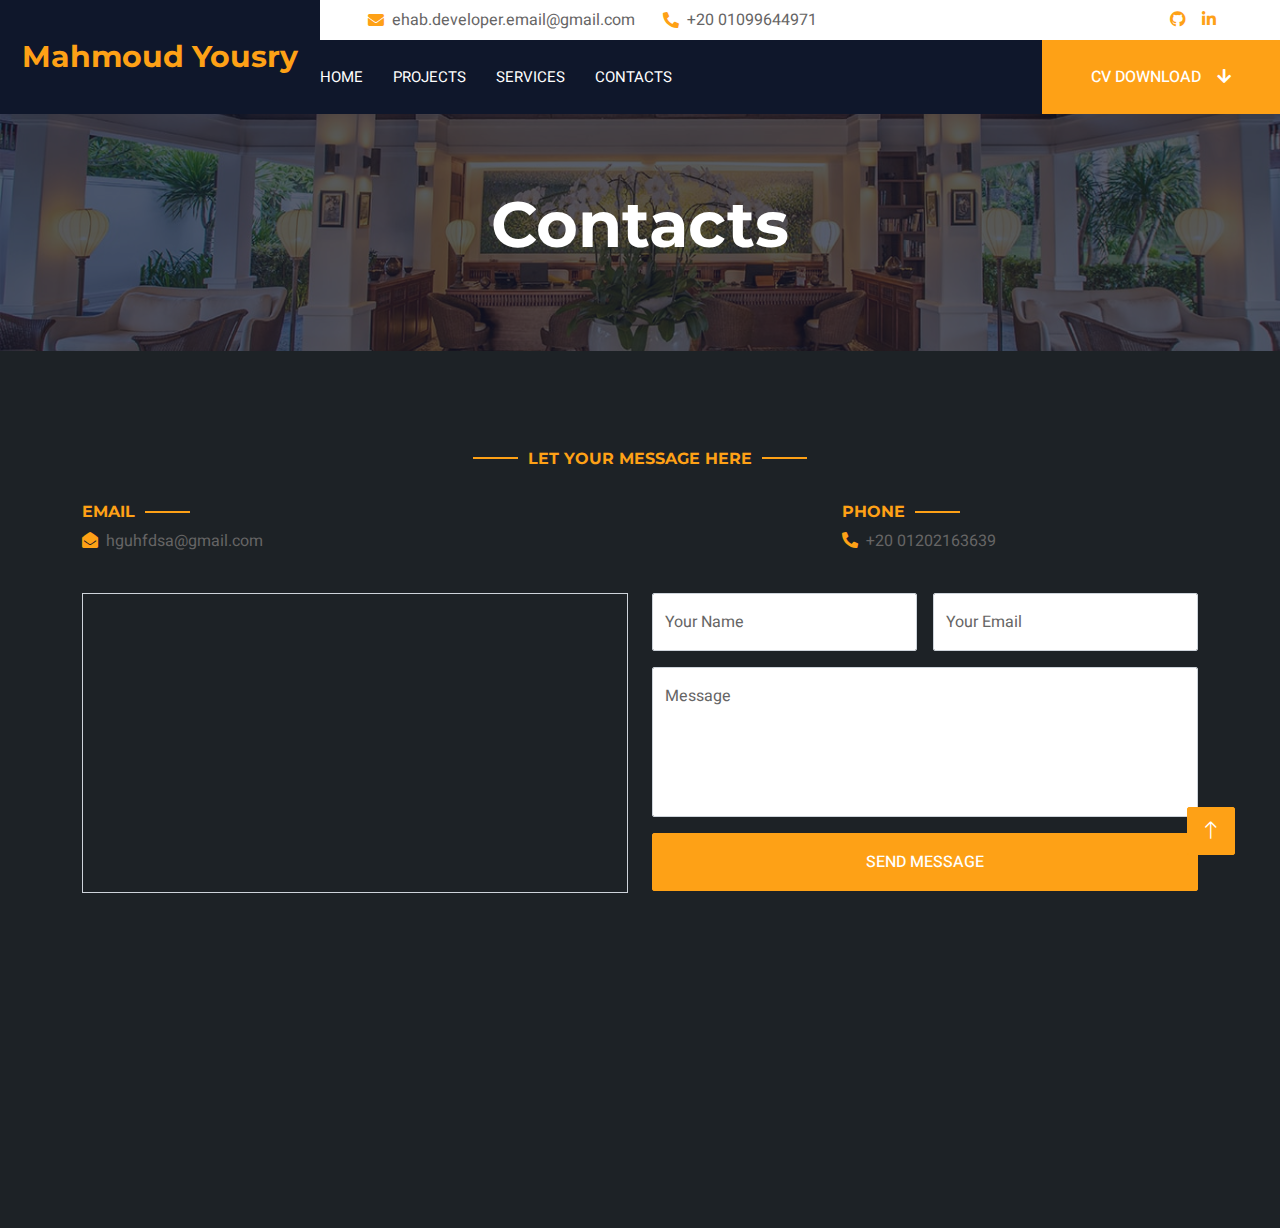
<file: contact.html>
<!DOCTYPE html>
<html lang="en">

<head>
    <meta charset="utf-8">
    <title>Mahmoud Yousry Portofolio</title>
    <meta content="width=device-width, initial-scale=1.0" name="viewport">
    <meta content="" name="keywords">
    <meta content="" name="description">

    <!-- Favicon -->
    <link href="img/favicon_io/favicon.ico" rel="icon">

    <!-- Google Web Fonts -->
    <link rel="preconnect" href="https://fonts.googleapis.com">
    <link rel="preconnect" href="https://fonts.gstatic.com" crossorigin>
    <link href="https://fonts.googleapis.com/css2?family=Heebo:wght@400;500;600;700&family=Montserrat:wght@400;500;600;700&display=swap" rel="stylesheet">  

    <!-- Icon Font Stylesheet -->
    <link href="https://cdnjs.cloudflare.com/ajax/libs/font-awesome/5.10.0/css/all.min.css" rel="stylesheet">
    <link href="https://cdn.jsdelivr.net/npm/bootstrap-icons@1.4.1/font/bootstrap-icons.css" rel="stylesheet">

    <!-- Libraries Stylesheet -->
    <link href="lib/animate/animate.min.css" rel="stylesheet">
    <link href="lib/owlcarousel/assets/owl.carousel.min.css" rel="stylesheet">
    <link href="lib/tempusdominus/css/tempusdominus-bootstrap-4.min.css" rel="stylesheet" />

    <!-- Customized Bootstrap Stylesheet -->
    <link href="css/bootstrap.min.css" rel="stylesheet">

    <!-- Template Stylesheet -->
    <link href="css/style.css" rel="stylesheet">
</head>

<body>
    <div class="header">
        <!-- Spinner Start -->
        <div id="spinner" class="show bg-white position-fixed translate-middle w-100 vh-100 top-50 start-50 d-flex align-items-center justify-content-center">
            <div class="spinner-border text-primary" style="width: 3rem; height: 3rem;" role="status">
                <span class="sr-only">Loading...</span>
            </div>
        </div>
        <!-- Spinner End -->

        <!-- Header Start -->
        <div class="container-fluid bg-dark px-0">
            <div class="row gx-0">
                <div class="col-lg-3 bg-dark d-none d-lg-block">
                    <a href="index.html" class="navbar-brand w-100 h-100 m-0 p-0 d-flex align-items-center justify-content-center">
                        <h1 class="m-0 text-primary owner-name">Mahmoud Yousry</h1>
                    </a>
                </div>
                <div class="col-lg-9">
                    <div class="row gx-0 bg-white d-none d-lg-flex">
                        <div class="mr-8 col-lg-7 px-5 text-start">
                            <div class="h-100 d-inline-flex align-items-center py-2 me-4">
                                <i class="fa fa-envelope text-primary me-2"></i>
                                <p class="mb-0">ehab.developer.email@gmail.com</p>
                            </div>
                            <div class="h-100 d-inline-flex align-items-center py-2">
                                <i class="fa fa-phone-alt text-primary me-2"></i>
                                <p class="mb-0">+20 01099644971</p>
                            </div>
                        </div>
                        <div class="col-lg-5 px-5 text-end">
                            <div class="d-inline-flex align-items-center py-2">
                                <a class="me-3" href="https://github.com/ehab-elshimi?tab=repositories"><i class="fab fa-github"></i></a>
                                <a class="me-3" href="https://www.linkedin.com/in/ehab-elshimi-b76b0a149/"><i class="fab fa-linkedin-in"></i></a>
                            </div>
                        </div>
                    </div>
                    <nav class="navbar navbar-expand-lg bg-dark navbar-dark p-3 p-lg-0">
                        <a href="index.html" class="navbar-brand d-block d-lg-none">
                            <h1 class="m-0 text-primary text-uppercase">Mahmoud Yousry</h1>
                        </a>
                        <button type="button" class="navbar-toggler" data-bs-toggle="collapse" data-bs-target="#navbarCollapse">
                            <span class="navbar-toggler-icon"></span>
                        </button>
                        <div class="collapse navbar-collapse justify-content-between" id="navbarCollapse">
                            <div class="navbar-nav mr-auto py-0">
                                <a href="index.html" class="nav-item nav-link">Home</a>
                                <a href="projects.html" class="nav-item nav-link">Projects</a>
                                <a href="service.html" class="nav-item nav-link">Services</a>
                                <a href="contact.html" class="nav-item nav-link">Contacts</a>      
                            </div>
                        </div>
                        <a href="https://drive.google.com/file/d/1kUbijeY5RmL0-HDS1YjpUKykaVgfrAlI/view?usp=share_link" class="btn btn-primary rounded-0 py-4 px-md-5 d-none d-lg-block">Cv Download<i class="fa fa-arrow-down ms-3"></i></a>
                    </nav>
                </div>
                    
            </div>
        </div>
    </div>
    <!-- Header End -->

    <!-- Page Header Start -->
    <div class="container-fluid page-header mb-5 p-0" style="background-image: url(img/carousel-1.jpg);">
        <div class="container-fluid page-header-inner py-5">
            <div class="container text-center pb-4 pt-4">
                <h1 class="display-3 text-white mb-3 animated slideInDown">Contacts</h1>                  
            </div>
        </div>
    </div>
    <!-- Page Header End -->

        <!-- Contact Start -->
        <div class="container-xxl py-5">
            <div class="container">
                <div class="text-center wow fadeInUp mb-4" data-wow-delay="0.1s">
                    <h6 class="section-title text-center text-primary text-uppercase">Let Your Message Here</h6>
                </div>
                <div class="row g-4">
                    <div class="col-12">
                        <div class="row gy-4">

                            <div class="col-md-4">
                                <h6 class="section-title text-start text-primary text-uppercase">Email</h6>
                                <p><i class="fa fa-envelope-open text-primary me-2"></i>hguhfdsa@gmail.com</p>
                            </div>
                            <div class="col-md-4">

                            </div>
                            <div class="col-md-4">
                                <h6 class="section-title text-start text-primary text-uppercase">Phone</h6>
                                <p><i class="fa fa-phone-alt text-primary me-2"></i>+20 01202163639</p>
                            </div>
                        </div>
                    </div>
                    <div class="col-md-6 wow fadeIn text-xs-center text-sm-center text-md-start" data-wow-delay="0.1s">
                        <iframe src="https://www.google.com/maps/embed?pb=!1m18!1m12!1m3!1d426.5188135732335!2d30.024383183381442!3d31.216559304157563!2m3!1f0!2f0!3f0!3m2!1i1024!2i768!4f13.1!3m3!1m2!1s0x14f5db0ba25381db%3A0x10f6d33c6ef0db9c!2z2KfZhNmF2LHYp9i62Yog2KfZhNmC2K_ZitmF2Yc!5e0!3m2!1sen!2seg!4v1680902164919!5m2!1sen!2seg" height="300" style="border:0;width:100%;max-width:100%;border: 1px solid #ced4da;" allowfullscreen="" loading="lazy" referrerpolicy="no-referrer-when-downgrade"></iframe>
                    </div>
                    <div class="col-md-6">
                        <div class="wow fadeInUp" data-wow-delay="0.2s">
                            <form>
                                <div class="row g-3">
                                    <div class="col-md-6">
                                        <div class="form-floating">
                                            <input type="text" class="form-control" id="name" placeholder="Your Name">
                                            <label for="name">Your Name</label>
                                        </div>
                                    </div>
                                    <div class="col-md-6">
                                        <div class="form-floating">
                                            <input type="email" class="form-control" id="email" placeholder="Your Email">
                                            <label for="email">Your Email</label>
                                        </div>
                                    </div>
                                    <!-- <div class="col-12">
                                        <div class="form-floating">
                                            <input type="text" class="form-control" id="subject" placeholder="Subject">
                                            <label for="subject">Subject</label>
                                        </div>
                                    </div> -->
                                    <div class="col-12">
                                        <div class="form-floating">
                                            <textarea class="form-control" placeholder="Leave a message here" id="message" style="height: 150px"></textarea>
                                            <label for="message">Message</label>
                                        </div>
                                    </div>
                                    <div class="col-12">
                                        <button class="btn btn-primary w-100 py-3" type="submit">Send Message</button>
                                    </div>
                                </div>
                            </form>
                        </div>
                    </div>
                </div>
            </div>
        </div>
        <!-- Contact End -->


        <!-- Footer Start -->
        <div class="container-fluid bg-dark text-light footer wow fadeIn mt-5" data-wow-delay="0.1s">
            <div class="container pb-5">
                <div class="row g-5">
                    <div class="col-md-6 col-lg-3">
                        <h6 class="section-title text-start text-primary text-uppercase mb-4">Contact</h6>
                        <p class="mb-2"><i class="fa fa-map-marker-alt me-3"></i>maraghy, Alexandria, Egypt</p>
                        <p class="mb-2"><i class="fa fa-phone-alt me-3"></i>+20 01202163639</p>
                        <p class="mb-2"><i class="fa fa-envelope me-3"></i>hguhfdsa@gmail.com</p>
                        <div class="d-flex pt-2">
                            <a class="btn btn-outline-light btn-social" href="https://github.com/MahmodYousry"><i class="fab fa-github"></i></a>
                            <a class="btn btn-outline-light btn-social" href="https://www.linkedin.com/in/mahmoudyousrypro/"><i class="fab fa-linkedin-in"></i></a>
                        </div>
                    </div>
                </div>
            </div>
        </div>
        <!-- Footer End -->


        <!-- Back to Top -->
        <a href="#" class="btn btn-lg btn-primary btn-lg-square back-to-top"><i class="bi bi-arrow-up"></i></a>
    </div>

    <!-- JavaScript Libraries -->
    <script src="https://code.jquery.com/jquery-3.4.1.min.js"></script>
    <script src="https://cdn.jsdelivr.net/npm/bootstrap@5.0.0/dist/js/bootstrap.bundle.min.js"></script>
    <script src="lib/wow/wow.min.js"></script>
    <script src="lib/easing/easing.min.js"></script>
    <script src="lib/waypoints/waypoints.min.js"></script>
    <script src="lib/counterup/counterup.min.js"></script>
    <script src="lib/owlcarousel/owl.carousel.min.js"></script>
    <script src="lib/tempusdominus/js/moment.min.js"></script>
    <script src="lib/tempusdominus/js/moment-timezone.min.js"></script>
    <script src="lib/tempusdominus/js/tempusdominus-bootstrap-4.min.js"></script>

    <!-- Template Javascript -->
    <script src="js/main.js"></script>
</body>

</html>
</file>
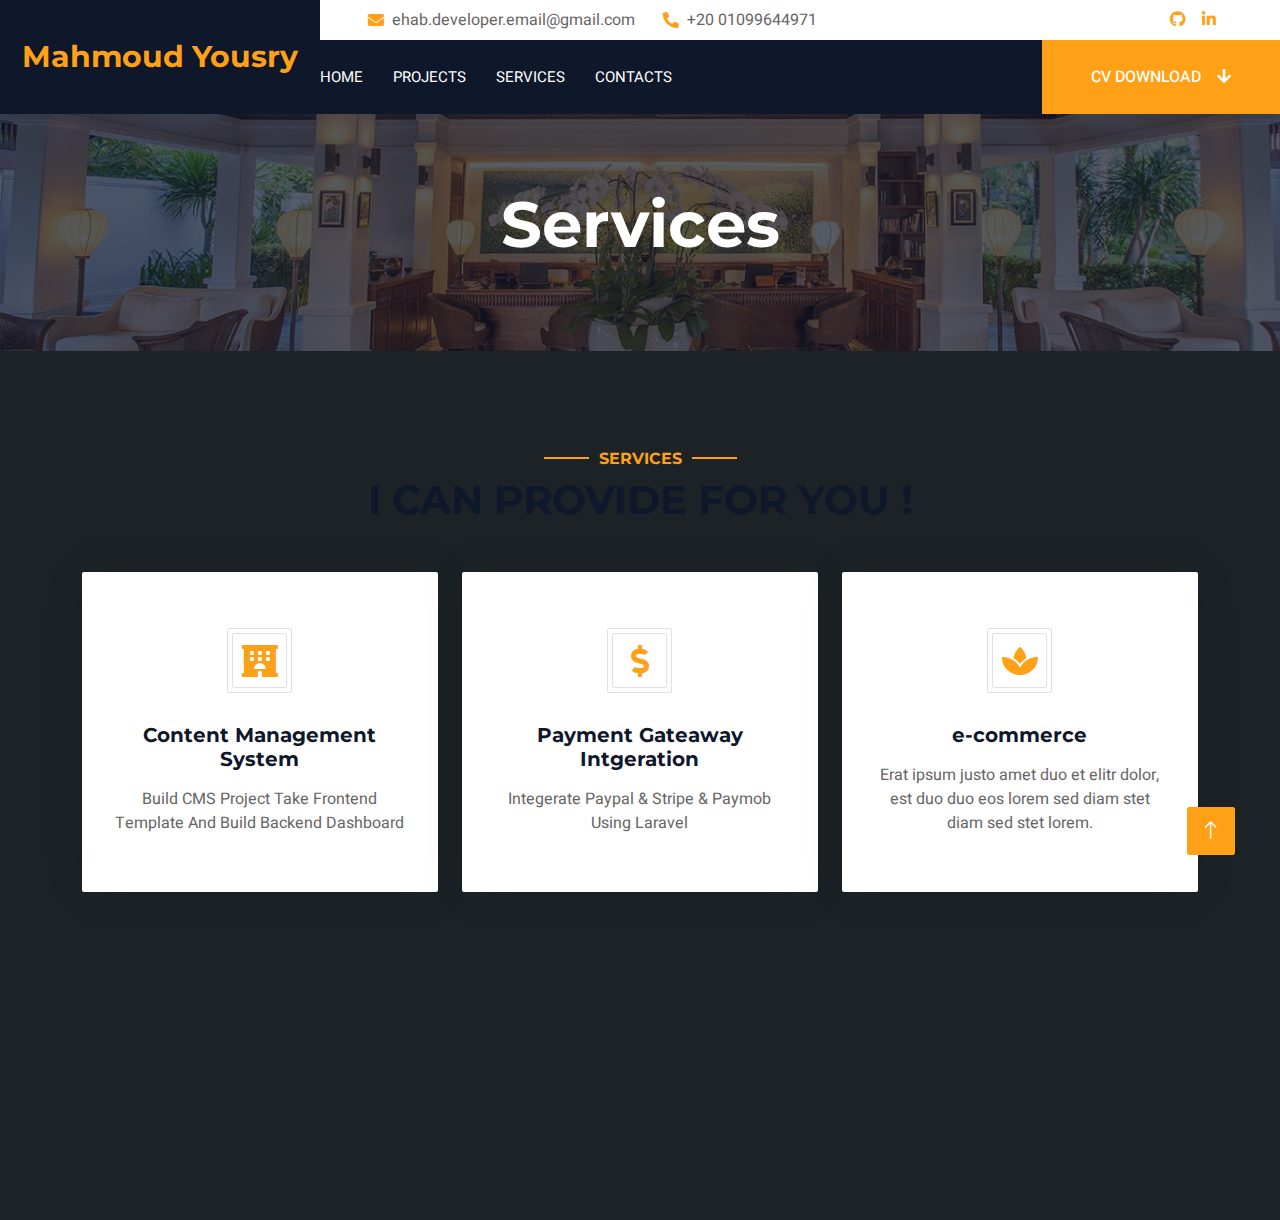
<file: service.html>
<!DOCTYPE html>
<html lang="en">

<head>
    <meta charset="utf-8">
    <title>Mahmoud Yousry Portofolio</title>
    <meta content="width=device-width, initial-scale=1.0" name="viewport">
    <meta content="" name="keywords">
    <meta content="" name="description">

    <!-- Favicon -->
    <link href="img/favicon_io/favicon.ico" rel="icon">

    <!-- Google Web Fonts -->
    <link rel="preconnect" href="https://fonts.googleapis.com">
    <link rel="preconnect" href="https://fonts.gstatic.com" crossorigin>
    <link href="https://fonts.googleapis.com/css2?family=Heebo:wght@400;500;600;700&family=Montserrat:wght@400;500;600;700&display=swap" rel="stylesheet">  

    <!-- Icon Font Stylesheet -->
    <link href="https://cdnjs.cloudflare.com/ajax/libs/font-awesome/5.10.0/css/all.min.css" rel="stylesheet">
    <link href="https://cdn.jsdelivr.net/npm/bootstrap-icons@1.4.1/font/bootstrap-icons.css" rel="stylesheet">

    <!-- Libraries Stylesheet -->
    <link href="lib/animate/animate.min.css" rel="stylesheet">
    <link href="lib/owlcarousel/assets/owl.carousel.min.css" rel="stylesheet">
    <link href="lib/tempusdominus/css/tempusdominus-bootstrap-4.min.css" rel="stylesheet" />

    <!-- Customized Bootstrap Stylesheet -->
    <link href="css/bootstrap.min.css" rel="stylesheet">

    <!-- Template Stylesheet -->
    <link href="css/style.css" rel="stylesheet">
</head>

<body>
    <div class="header">
        <!-- Spinner Start -->
        <div id="spinner" class="show bg-white position-fixed translate-middle w-100 vh-100 top-50 start-50 d-flex align-items-center justify-content-center">
            <div class="spinner-border text-primary" style="width: 3rem; height: 3rem;" role="status">
                <span class="sr-only">Loading...</span>
            </div>
        </div>
        <!-- Spinner End -->

        <!-- Header Start -->
        <div class="container-fluid bg-dark px-0">
            <div class="row gx-0">
                <div class="col-lg-3 bg-dark d-none d-lg-block">
                    <a href="index.html" class="navbar-brand w-100 h-100 m-0 p-0 d-flex align-items-center justify-content-center">
                        <h1 class="m-0 text-primary owner-name">Mahmoud Yousry</h1>
                    </a>
                </div>
                <div class="col-lg-9">
                    <div class="row gx-0 bg-white d-none d-lg-flex">
                        <div class="mr-8 col-lg-7 px-5 text-start">
                            <div class="h-100 d-inline-flex align-items-center py-2 me-4">
                                <i class="fa fa-envelope text-primary me-2"></i>
                                <p class="mb-0">ehab.developer.email@gmail.com</p>
                            </div>
                            <div class="h-100 d-inline-flex align-items-center py-2">
                                <i class="fa fa-phone-alt text-primary me-2"></i>
                                <p class="mb-0">+20 01099644971</p>
                            </div>
                        </div>
                        <div class="col-lg-5 px-5 text-end">
                            <div class="d-inline-flex align-items-center py-2">
                                <a class="me-3" href="https://github.com/ehab-elshimi?tab=repositories"><i class="fab fa-github"></i></a>
                                <a class="me-3" href="https://www.linkedin.com/in/ehab-elshimi-b76b0a149/"><i class="fab fa-linkedin-in"></i></a>
                            </div>
                        </div>
                    </div>
                    <nav class="navbar navbar-expand-lg bg-dark navbar-dark p-3 p-lg-0">
                        <a href="index.html" class="navbar-brand d-block d-lg-none">
                            <h1 class="m-0 text-primary text-uppercase">Mahmoud Yousry</h1>
                        </a>
                        <button type="button" class="navbar-toggler" data-bs-toggle="collapse" data-bs-target="#navbarCollapse">
                            <span class="navbar-toggler-icon"></span>
                        </button>
                        <div class="collapse navbar-collapse justify-content-between" id="navbarCollapse">
                            <div class="navbar-nav mr-auto py-0">
                                <a href="index.html" class="nav-item nav-link">Home</a>
                                <a href="projects.html" class="nav-item nav-link">Projects</a>
                                <a href="service.html" class="nav-item nav-link">Services</a>
                                <a href="contact.html" class="nav-item nav-link">Contacts</a>      
                            </div>
                        </div>
                        <a href="https://drive.google.com/file/d/1kUbijeY5RmL0-HDS1YjpUKykaVgfrAlI/view?usp=share_link" class="btn btn-primary rounded-0 py-4 px-md-5 d-none d-lg-block">Cv Download<i class="fa fa-arrow-down ms-3"></i></a>
                    </nav>
                </div>
                    
            </div>
        </div>
    </div>
    <!-- Header End -->


        <!-- Page Header Start -->
        <div class="container-fluid page-header mb-5 p-0" style="background-image: url(img/carousel-1.jpg);">
            <div class="container-fluid page-header-inner py-5">
                <div class="container text-center pb-4 pt-4">
                    <h1 class="display-3 text-white mb-3 animated slideInDown">Services</h1>
                </div>
            </div>
        </div>
        <!-- Page Header End -->




        <!-- Service Start -->
        <div class="container-xxl py-5">
            <div class="container">
                <div class="text-center wow fadeInUp" data-wow-delay="0.1s">
                    <h6 class="section-title text-center text-primary text-uppercase">Services</h6>
                    <h1 class="mb-5"><span class="text-dark text-uppercase">I Can Provide For You !</span></h1>
                </div>
                <div class="row g-4">
                    <div class="col-lg-4 col-md-6 wow fadeInUp" data-wow-delay="0.1s">
                        <a class="service-item rounded" href="">
                            <div class="service-icon bg-transparent border rounded p-1">
                                <div class="w-100 h-100 border rounded d-flex align-items-center justify-content-center">
                                    <i class="fa fa-hotel fa-2x text-primary"></i>
                                </div>
                            </div>
                            <h5 class="mb-3">Content Management System</h5>
                            <p class="text-body mb-0 font">Build CMS Project Take Frontend Template And Build Backend Dashboard</p>
                        </a>
                    </div>
                    <div class="col-lg-4 col-md-6 wow fadeInUp" data-wow-delay="0.2s">
                        <a class="service-item rounded" href="">
                            <div class="service-icon bg-transparent border rounded p-1">
                                <div class="w-100 h-100 border rounded d-flex align-items-center justify-content-center">
                                    <i class="fa fa-solid fa-dollar-sign fa-2x text-primary"></i>
                                </div>
                            </div>
                            <h5 class="mb-3">Payment Gateaway Intgeration</h5>
                            <p class="text-body mb-0">Integerate Paypal & Stripe & Paymob Using Laravel</p>
                        </a>
                    </div>
                    <div class="col-lg-4 col-md-6 wow fadeInUp" data-wow-delay="0.3s">
                        <a class="service-item rounded" href="">
                            <div class="service-icon bg-transparent border rounded p-1">
                                <div class="w-100 h-100 border rounded d-flex align-items-center justify-content-center">
                                    <i class="fa fa-spa fa-2x text-primary"></i>
                                </div>
                            </div>
                            <h5 class="mb-3">e-commerce</h5>
                            <p class="text-body mb-0">Erat ipsum justo amet duo et elitr dolor, est duo duo eos lorem sed diam stet diam sed stet lorem.</p>
                        </a>
                    </div>
                    <!-- <div class="col-lg-4 col-md-6 wow fadeInUp" data-wow-delay="0.4s">
                        <a class="service-item rounded" href="">
                            <div class="service-icon bg-transparent border rounded p-1">
                                <div class="w-100 h-100 border rounded d-flex align-items-center justify-content-center">
                                    <i class="fa fa-swimmer fa-2x text-primary"></i>
                                </div>
                            </div>
                            <h5 class="mb-3">Sports & Gaming</h5>
                            <p class="text-body mb-0">Erat ipsum justo amet duo et elitr dolor, est duo duo eos lorem sed diam stet diam sed stet lorem.</p>
                        </a>
                    </div>
                    <div class="col-lg-4 col-md-6 wow fadeInUp" data-wow-delay="0.5s">
                        <a class="service-item rounded" href="">
                            <div class="service-icon bg-transparent border rounded p-1">
                                <div class="w-100 h-100 border rounded d-flex align-items-center justify-content-center">
                                    <i class="fa fa-glass-cheers fa-2x text-primary"></i>
                                </div>
                            </div>
                            <h5 class="mb-3">Event & Party</h5>
                            <p class="text-body mb-0">Erat ipsum justo amet duo et elitr dolor, est duo duo eos lorem sed diam stet diam sed stet lorem.</p>
                        </a>
                    </div>
                    <div class="col-lg-4 col-md-6 wow fadeInUp" data-wow-delay="0.6s">
                        <a class="service-item rounded" href="">
                            <div class="service-icon bg-transparent border rounded p-1">
                                <div class="w-100 h-100 border rounded d-flex align-items-center justify-content-center">
                                    <i class="fa fa-dumbbell fa-2x text-primary"></i>
                                </div>
                            </div>
                            <h5 class="mb-3">GYM & Yoga</h5>
                            <p class="text-body mb-0">Erat ipsum justo amet duo et elitr dolor, est duo duo eos lorem sed diam stet diam sed stet lorem.</p>
                        </a>
                    </div> -->
                </div>
            </div>
        </div>
        <!-- Service End -->

  <!-- Footer Start -->
  <div class="container-fluid bg-dark text-light footer wow fadeIn mt-5" data-wow-delay="0.1s">
    <div class="container pb-5">
        <div class="row g-5">
            <div class="col-md-6 col-lg-3">
                <h6 class="section-title text-start text-primary text-uppercase mb-4">Contact</h6>
                <p class="mb-2"><i class="fa fa-map-marker-alt me-3"></i>Maraghy, Alexandria, Egypt</p>
                <p class="mb-2"><i class="fa fa-phone-alt me-3"></i>+20 01202163639</p>
                <p class="mb-2"><i class="fa fa-envelope me-3"></i>hguhfdsa@gmail.com</p>
                <div class="d-flex pt-2">
                    <a class="btn btn-outline-light btn-social" href="https://github.com/MahmodYousry"><i class="fab fa-github"></i></a>
                    <a class="btn btn-outline-light btn-social" href="https://www.linkedin.com/in/mahmoudyousrypro/"><i class="fab fa-linkedin-in"></i></a>
                </div>
            </div>
           

        </div>
    </div>
</div>
<!-- Footer End -->


        <!-- Back to Top -->
        <a href="#" class="btn btn-lg btn-primary btn-lg-square back-to-top"><i class="bi bi-arrow-up"></i></a>
    </div>

    <!-- JavaScript Libraries -->
    <script src="https://code.jquery.com/jquery-3.4.1.min.js"></script>
    <script src="https://cdn.jsdelivr.net/npm/bootstrap@5.0.0/dist/js/bootstrap.bundle.min.js"></script>
    <script src="lib/wow/wow.min.js"></script>
    <script src="lib/easing/easing.min.js"></script>
    <script src="lib/waypoints/waypoints.min.js"></script>
    <script src="lib/counterup/counterup.min.js"></script>
    <script src="lib/owlcarousel/owl.carousel.min.js"></script>
    <script src="lib/tempusdominus/js/moment.min.js"></script>
    <script src="lib/tempusdominus/js/moment-timezone.min.js"></script>
    <script src="lib/tempusdominus/js/tempusdominus-bootstrap-4.min.js"></script>

    <!-- Template Javascript -->
    <script src="js/main.js"></script>
</body>

</html>
</file>
<file: css/style.css>
/********** Template CSS **********/
:root {
  --primary: #fea116;
  --light: #f1f8ff;
  --dark: #0f172b;
}

body {
  background-color: #1d2226;
}

.fw-medium {
  font-weight: 500 !important;
}

.fw-semi-bold {
  font-weight: 600 !important;
}

.back-to-top {
  position: fixed;
  display: none;
  right: 45px;
  bottom: 45px;
  z-index: 99;
}

/*** Spinner ***/
#spinner {
  opacity: 0;
  visibility: hidden;
  transition: opacity 0.5s ease-out, visibility 0s linear 0.5s;
  z-index: 99999;
}

#spinner.show {
  transition: opacity 0.5s ease-out, visibility 0s linear 0s;
  visibility: visible;
  opacity: 1;
}

/*** Button ***/
.btn {
  font-weight: 500;
  text-transform: uppercase;
  transition: 0.5s;
}

.btn.btn-primary,
.btn.btn-secondary {
  color: #ffffff;
}

.btn-square {
  width: 38px;
  height: 38px;
}

.btn-sm-square {
  width: 32px;
  height: 32px;
}

.btn-lg-square {
  width: 48px;
  height: 48px;
}

.btn-square,
.btn-sm-square,
.btn-lg-square {
  padding: 0;
  display: flex;
  align-items: center;
  justify-content: center;
  font-weight: normal;
  border-radius: 2px;
}

/*** Navbar ***/
.navbar-dark .navbar-nav .nav-link {
  margin-right: 30px;
  padding: 25px 0;
  color: #ffffff;
  font-size: 15px;
  text-transform: uppercase;
  outline: none;
}

.navbar-dark .navbar-nav .nav-link:hover,
.navbar-dark .navbar-nav .nav-link.active {
  color: var(--primary);
}

@media (max-width: 991.98px) {
  .navbar-dark .navbar-nav .nav-link {
    margin-right: 0;
    padding: 10px 0;
  }
}

/*** Header ***/
.carousel-caption {
  top: 0;
  left: 0;
  right: 0;
  bottom: 0;
  background: rgba(15, 23, 43, 0.7);
  z-index: 1;
}

.carousel-control-prev,
.carousel-control-next {
  width: 10%;
}

.carousel-control-prev-icon,
.carousel-control-next-icon {
  width: 3rem;
  height: 3rem;
}

@media (max-width: 768px) {
  #header-carousel .carousel-item {
    position: relative;
    min-height: 450px;
  }

  #header-carousel .carousel-item img {
    position: absolute;
    width: 100%;
    height: 100%;
    object-fit: cover;
  }
}

.page-header {
  background-position: center center;
  background-repeat: no-repeat;
  background-size: cover;
}

.page-header-inner {
  background: rgba(15, 23, 43, 0.7);
}

.breadcrumb-item + .breadcrumb-item::before {
  color: var(--light);
}

.booking {
  position: relative;
  margin-top: -100px !important;
  z-index: 1;
}

/*** Section Title ***/
.section-title {
  position: relative;
  display: inline-block;
}

.section-title::before {
  position: absolute;
  content: "";
  width: 45px;
  height: 2px;
  top: 50%;
  left: -55px;
  margin-top: -1px;
  background: var(--primary);
}

.section-title::after {
  position: absolute;
  content: "";
  width: 45px;
  height: 2px;
  top: 50%;
  right: -55px;
  margin-top: -1px;
  background: var(--primary);
}

.section-title.text-start::before,
.section-title.text-end::after {
  display: none;
}

/*** Service ***/
.service-item {
  height: 320px;
  padding: 30px;
  display: flex;
  flex-direction: column;
  justify-content: center;
  text-align: center;
  background: #ffffff;
  box-shadow: 0 0 45px rgba(0, 0, 0, 0.08);
  transition: 0.5s;
}

.service-item:hover {
  background: var(--primary);
}

.service-item .service-icon {
  margin: 0 auto 30px auto;
  width: 65px;
  height: 65px;
  transition: 0.5s;
}

.service-item i,
.service-item h5,
.service-item p {
  transition: 0.5s;
}

.service-item:hover i,
.service-item:hover h5,
.service-item:hover p {
  color: #ffffff !important;
}

/*** Youtube Video ***/
.video {
  position: relative;
  height: 100%;
  min-height: 500px;
  background: linear-gradient(rgba(15, 23, 43, 0.1), rgba(15, 23, 43, 0.1)),
    url(../img/video.jpg);
  background-position: center center;
  background-repeat: no-repeat;
  background-size: cover;
}

.video .btn-play {
  position: absolute;
  z-index: 3;
  top: 50%;
  left: 50%;
  transform: translateX(-50%) translateY(-50%);
  box-sizing: content-box;
  display: block;
  width: 32px;
  height: 44px;
  border-radius: 50%;
  border: none;
  outline: none;
  padding: 18px 20px 18px 28px;
}

.video .btn-play:before {
  content: "";
  position: absolute;
  z-index: 0;
  left: 50%;
  top: 50%;
  transform: translateX(-50%) translateY(-50%);
  display: block;
  width: 100px;
  height: 100px;
  background: var(--primary);
  border-radius: 50%;
  animation: pulse-border 1500ms ease-out infinite;
}

.video .btn-play:after {
  content: "";
  position: absolute;
  z-index: 1;
  left: 50%;
  top: 50%;
  transform: translateX(-50%) translateY(-50%);
  display: block;
  width: 100px;
  height: 100px;
  background: var(--primary);
  border-radius: 50%;
  transition: all 200ms;
}

.video .btn-play img {
  position: relative;
  z-index: 3;
  max-width: 100%;
  width: auto;
  height: auto;
}

.video .btn-play span {
  display: block;
  position: relative;
  z-index: 3;
  width: 0;
  height: 0;
  border-left: 32px solid var(--dark);
  border-top: 22px solid transparent;
  border-bottom: 22px solid transparent;
}

@keyframes pulse-border {
  0% {
    transform: translateX(-50%) translateY(-50%) translateZ(0) scale(1);
    opacity: 1;
  }

  100% {
    transform: translateX(-50%) translateY(-50%) translateZ(0) scale(1.5);
    opacity: 0;
  }
}

#videoModal {
  z-index: 99999;
}

#videoModal .modal-dialog {
  position: relative;
  max-width: 800px;
  margin: 60px auto 0 auto;
}

#videoModal .modal-body {
  position: relative;
  padding: 0px;
}

#videoModal .close {
  position: absolute;
  width: 30px;
  height: 30px;
  right: 0px;
  top: -30px;
  z-index: 999;
  font-size: 30px;
  font-weight: normal;
  color: #ffffff;
  background: #000000;
  opacity: 1;
}

/*** Testimonial ***/
.testimonial {
  background: linear-gradient(rgba(15, 23, 43, 0.7), rgba(15, 23, 43, 0.7)),
    url(../img/carousel-2.jpg);
  background-position: center center;
  background-repeat: no-repeat;
  background-size: cover;
}

.testimonial-carousel {
  padding-left: 65px;
  padding-right: 65px;
}

.testimonial-carousel .testimonial-item {
  padding: 30px;
}

.testimonial-carousel .owl-nav {
  position: absolute;
  width: 100%;
  height: 40px;
  top: calc(50% - 20px);
  left: 0;
  display: flex;
  justify-content: space-between;
  z-index: 1;
}

.testimonial-carousel .owl-nav .owl-prev,
.testimonial-carousel .owl-nav .owl-next {
  position: relative;
  width: 40px;
  height: 40px;
  display: flex;
  align-items: center;
  justify-content: center;
  color: #ffffff;
  background: var(--primary);
  border-radius: 2px;
  font-size: 18px;
  transition: 0.5s;
}

.testimonial-carousel .owl-nav .owl-prev:hover,
.testimonial-carousel .owl-nav .owl-next:hover {
  color: var(--primary);
  background: #ffffff;
}

/*** Team ***/
.team-item,
.team-item .bg-primary,
.team-item .bg-primary i {
  transition: 0.5s;
}

.team-item:hover {
  border-color: var(--secondary) !important;
}

.team-item:hover .bg-primary {
  background: var(--secondary) !important;
}

.team-item:hover .bg-primary i {
  color: var(--secondary) !important;
}

/*** Footer ***/
.newsletter {
  position: relative;
  z-index: 1;
}

.footer {
  position: relative;
  margin-top: -110px;
  padding-top: 0px;
}

.footer .btn.btn-social {
  margin-right: 5px;
  width: 35px;
  height: 35px;
  display: flex;
  align-items: center;
  justify-content: center;
  color: var(--light);
  border: 1px solid #ffffff;
  border-radius: 35px;
  transition: 0.3s;
}

.footer .btn.btn-social:hover {
  color: var(--primary);
}

.footer .btn.btn-link {
  display: block;
  margin-bottom: 5px;
  padding: 0;
  text-align: left;
  color: #ffffff;
  font-size: 15px;
  font-weight: normal;
  text-transform: capitalize;
  transition: 0.3s;
}

.footer .btn.btn-link::before {
  position: relative;
  content: "\f105";
  font-family: "Font Awesome 5 Free";
  font-weight: 900;
  margin-right: 10px;
}

.footer .btn.btn-link:hover {
  letter-spacing: 1px;
  box-shadow: none;
}

.footer .copyright {
  padding: 25px 0;
  font-size: 15px;
  border-top: 1px solid rgba(256, 256, 256, 0.1);
}

.footer .copyright a {
  color: var(--light);
}

.footer .footer-menu a {
  margin-right: 15px;
  padding-right: 15px;
  border-right: 1px solid rgba(255, 255, 255, 0.3);
}

.footer .footer-menu a:last-child {
  margin-right: 0;
  padding-right: 0;
  border-right: none;
}

/* start projects */

.info-card {
  background: #fff;
  padding: 20px;
  border-radius: 10px;
  box-shadow: 0 0 45px rgba(0, 0, 0, 0.08);
}

.cards-conto {
  display: grid;
  grid-template-columns: repeat(auto-fill, minmax(300px, 1fr));
  gap: 30px 0;
  justify-items: center;
}

.project-card {
  box-shadow: 0 4px 6px rgba(0, 0, 0, 0.3);
  transition: all 0.2s linear;
  cursor: pointer;
  border: none;
  width: 250px;
}

.project-card:hover {
  transform: scale(1.01);
  z-index: 10;
  box-shadow: 0 10px 20px rgba(0, 0, 0, 0.7);
}

.modal-dialog {
  max-width: 100% !important;
  width: 660px !important;
}

.modal-content {
  height: 660px;
  padding: 10px;
}

.modal-body {
  padding-top: 10px;
}

.modal-body .skill-details {
  display: flex;
  flex-direction: row;
  justify-content: center;
  overflow: hidden;
  gap: 2em;
}

.modal-body .skill-details .skill {
  display: flex;
  flex-direction: column;
  flex-wrap: nowrap;
  align-items: center;
}

.modal-body .skill-details .skill img {
  max-width: 30px;
}

.modal-body .window-head {
  width: 100%;
  height: 20px;
  background-color: #d7caaa;
  padding: 0px 7px;
  display: flex;
  flex-direction: row;
  flex-wrap: nowrap;
  align-items: center;
  gap: 10px;
}

.modal-body .window-head span {
  display: block;
  width: 10px;
  height: 10px;
  border-radius: 50%;
}

.modal-body .window-head span.close {
  background-color: #ed4c5c;
}

.modal-body .window-head span.maxmize {
  background-color: #fdcb58;
}

.modal-body .window-head span.minimize {
  background-color: #78b159;
}

.modal-body h3 {
  font-size: 16px;
  margin-top: 20px !important;
}

.modal-body p {
  font-size: 14px;
}

.modal-header {
  border: none;
}

.project-carousel {
  width: 100%;
  height: auto;
  border: 6px solid #d7caaa;
}

.carousel-indicators {
  bottom: -60px;
  align-items: center;
  justify-content: center;
}

.carousel-indicators [data-bs-target] {
  width: 20px;
  height: 0px;
  background: #d7caaa;
  border-radius: 50%;
}

.carousel-indicators [data-bs-target].active {
  width: 30px;
  height: 10px;
}

.peronal-section img {
  width: 400px;
}

.text-lightred {
  color: #ed4c5c;
}

.text-lightred:hover {
  color: #ee3043;
}

/* start experince section */

.experince {
  background-color: #1d2226;
}

.experince .comp-info {
  display: flex;
  justify-content: flex-start;
  gap: 1em;
}

.experince .form-line {
  top: 15px;
}

.experince .form-line .line-up {
  position: absolute;
  top: 10%;
  right: 50%;
  height: 80%;
  border: 1px solid #444;
}

.experince .form-line .circle-up {
  position: absolute;
  top: -10px;
  right: 40%;
  height: 10px;
  width: 10px;
  background: #666;
  border-radius: 50%;
}

.experince .form-line .circle-down {
  position: absolute;
  bottom: -10px;
  right: 40%;
  height: 10px;
  width: 10px;
  background: #666;
  border-radius: 50%;
}

.skills {
  background-color: #0f172b;
}

.skills h2,
.skills ul li {
  color: white;
}

/* end experince section */

/* start services */

.service-carousel .carousel-inner {
  margin: auto;
  width: 80%;
}

.service-carousel i.fa-arrow-right,
.service-carousel i.fa-arrow-left {
  font-size: 60px;
  color: #000;
}

/* start contact  */

.social {
  font-size: 60px;
}

.social a.facebook {
  color: #fff;
}

.social a.linkedin {
  color: #fff;
}

.social a.github {
  color: #fff;
}

/* start Carousel */

.work {
  width: 100%;
}

.work .img {
  width: 100%;
  height: 300px;
  position: relative;
  -webkit-box-shadow: 0px 20px 35px -30px rgba(0, 0, 0, 0.26);
  -moz-box-shadow: 0px 20px 35px -30px rgba(0, 0, 0, 0.26);
  box-shadow: 0px 20px 35px -30px rgba(0, 0, 0, 0.26);
}

.work .img .icon {
  width: 70px;
  height: 70px;
  border-radius: 50%;
  background: #fff;
  display: block;
  opacity: 0;
  -webkit-transition: 0.3s;
  -o-transition: 0.3s;
  transition: 0.3s;
}

@media (prefers-reduced-motion: reduce) {
  .work .img .icon {
    -webkit-transition: none;
    -o-transition: none;
    transition: none;
  }
}

.work .text h3 {
  font-size: 18px;
  font-weight: 500;
}

.work .text h3 a {
  color: white;
}

.work .text span {
  font-size: 12px;
  letter-spacing: 1px;
  color: white;
  text-transform: uppercase;
  font-weight: 500;
}

.work:hover .img .icon {
  opacity: 1;
}

/* end carousel */

/* start contact in home page */

.input-dark {
    background: #444;
    border-color: #777;
    color: white;
}

.input-dark:focus {
    background-color: #1d2226;
    color: white;
}

/* end contact in home page */

/* media query custom style */

@media (min-width: 992px) {
  .owner-name {
    font-size: 26px;
  }
}

@media (min-width: 1200px) {
  .owner-name {
    font-size: 30px;
    display: inline-block;
    word-break: break-word;
  }
}
</file>
